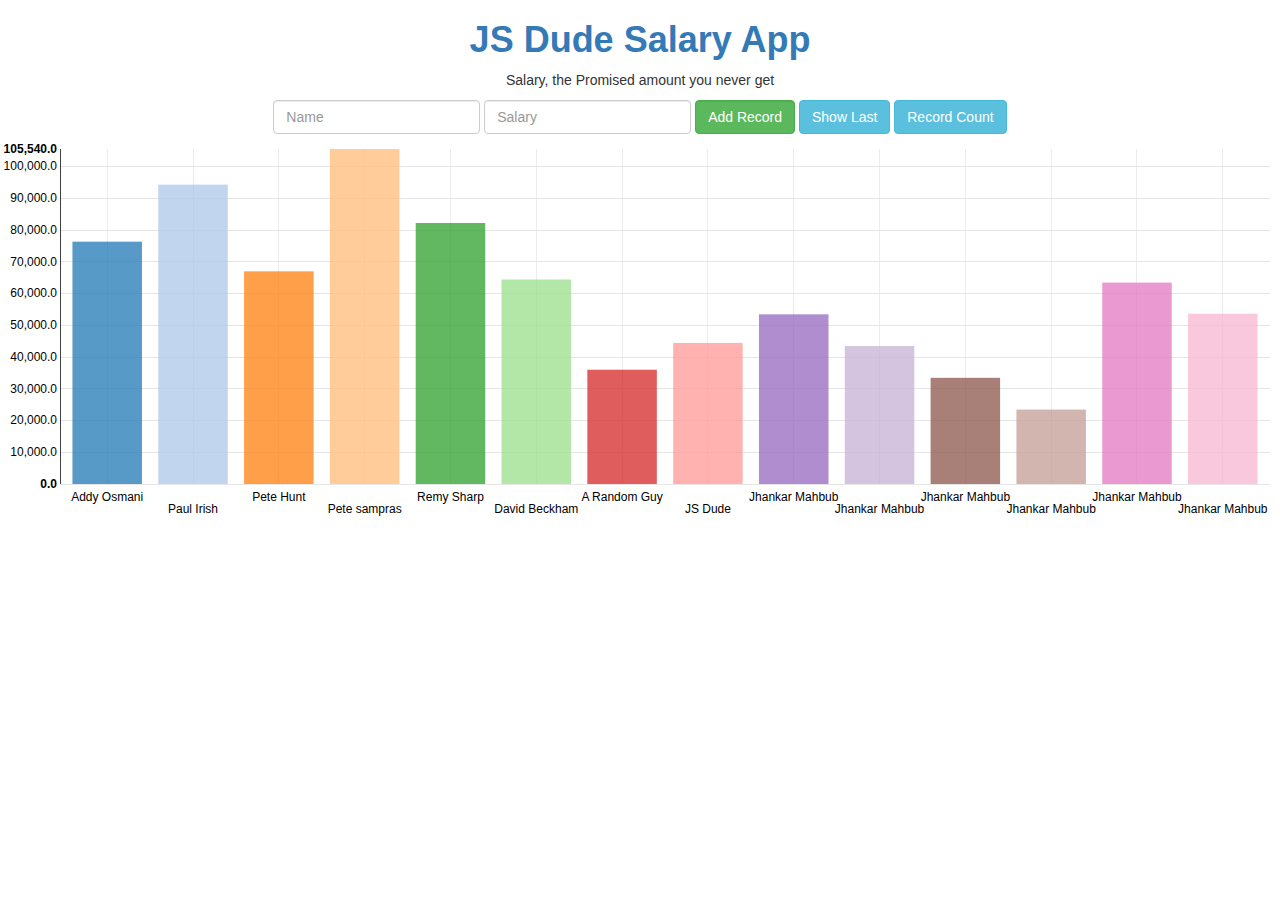
<file: index.html>
<html>
  <head>
    <title>JS Dude Salary App2</title>
    <link rel="shortcut icon" type="image/x-icon" href="images/favicon.png" />
    <script src="scripts/d3.js"></script>
    <script src="scripts/nv.d3.js"></script>
    <link rel="stylesheet" href="styles/bootstrap.css">
    <link rel="stylesheet" href="styles/nv.d3.css">
    <link rel="stylesheet" href="scripts/jquery-ui-1.11.4/jquery-ui.min.css">
    <style>
		#chart{
			height: 400px;
		}
		.dialog p{
			font-size: 1.2em;
		}
		#dialog-last-item span{
			font-size: 2em;
		}
		#dialog-error span{
			font-size: 1.3em;
		}
		#dialog-record-count span{
			font-size: 2.5em;
		}
    </style>
   
    <script src="scripts/jquery-2.1.4.min.js"></script>
    <script src="scripts/jquery-ui-1.11.4/jquery-ui.min.js"></script>
    <script defer src="./salaryData.js"></script>
  	<script defer src="salaryApp.js"></script>
    <script src="scripts/findEventHandlers.js"></script>
  </head>
  <body>
    <div class="text-center">
      <h1 class="text-primary"><strong>JS Dude Salary App</strong></h1>
      <p>Salary, the Promised amount you never get</small>
    </div>
    <div class="form-inline text-center">
    	<div class="form-group">
		    <input class="form-control" type='text' id='name' placeholder='Name'>
		    <input class="form-control" type='text' id='salary' placeholder='Salary'>
		    <button class="btn btn-success form-control" id="AddRecord">Add Record</button>
		    <button class="btn btn-info" id="showLast">Show Last</button>
		    <button class="btn btn-info" id="recordCount">Record Count</button>
    	</div>
    </div>
	
	<div id="chart">
    	<svg></svg>
    </div>

    <div id="dialog-last-item" class="hide dialog" title="Last Item in the Chart" >
      <p>Name: <span id="showName" class="text-success"></span></p>
      <p>Salary: <span id="showSalary" class="text-success"></span></p>
    </div>
    
    <div id="dialog-error" class="hide dialog" title="Be careful Dude !" >
      <p id="newNameLine">Name: <span id="newName" class="text-warning"></span></p>
      <p id="newSalaryLine">Salary: <span id="newSalary" class="text-warning"></span></p>
      <h2 class="text-danger">Your Boss is watching!</h2>
    </div>

	<div id="dialog-record-count" class="hide dialog" title="Number of Records" >
	  <p>Record count: <span id="numberOfRecords" class="text-success"></span></p>	  
	</div>
  <h3 class="text-primary hide">Initial Count: <span id="initial-count"></span></h3>
  </body>
</html>
</file>
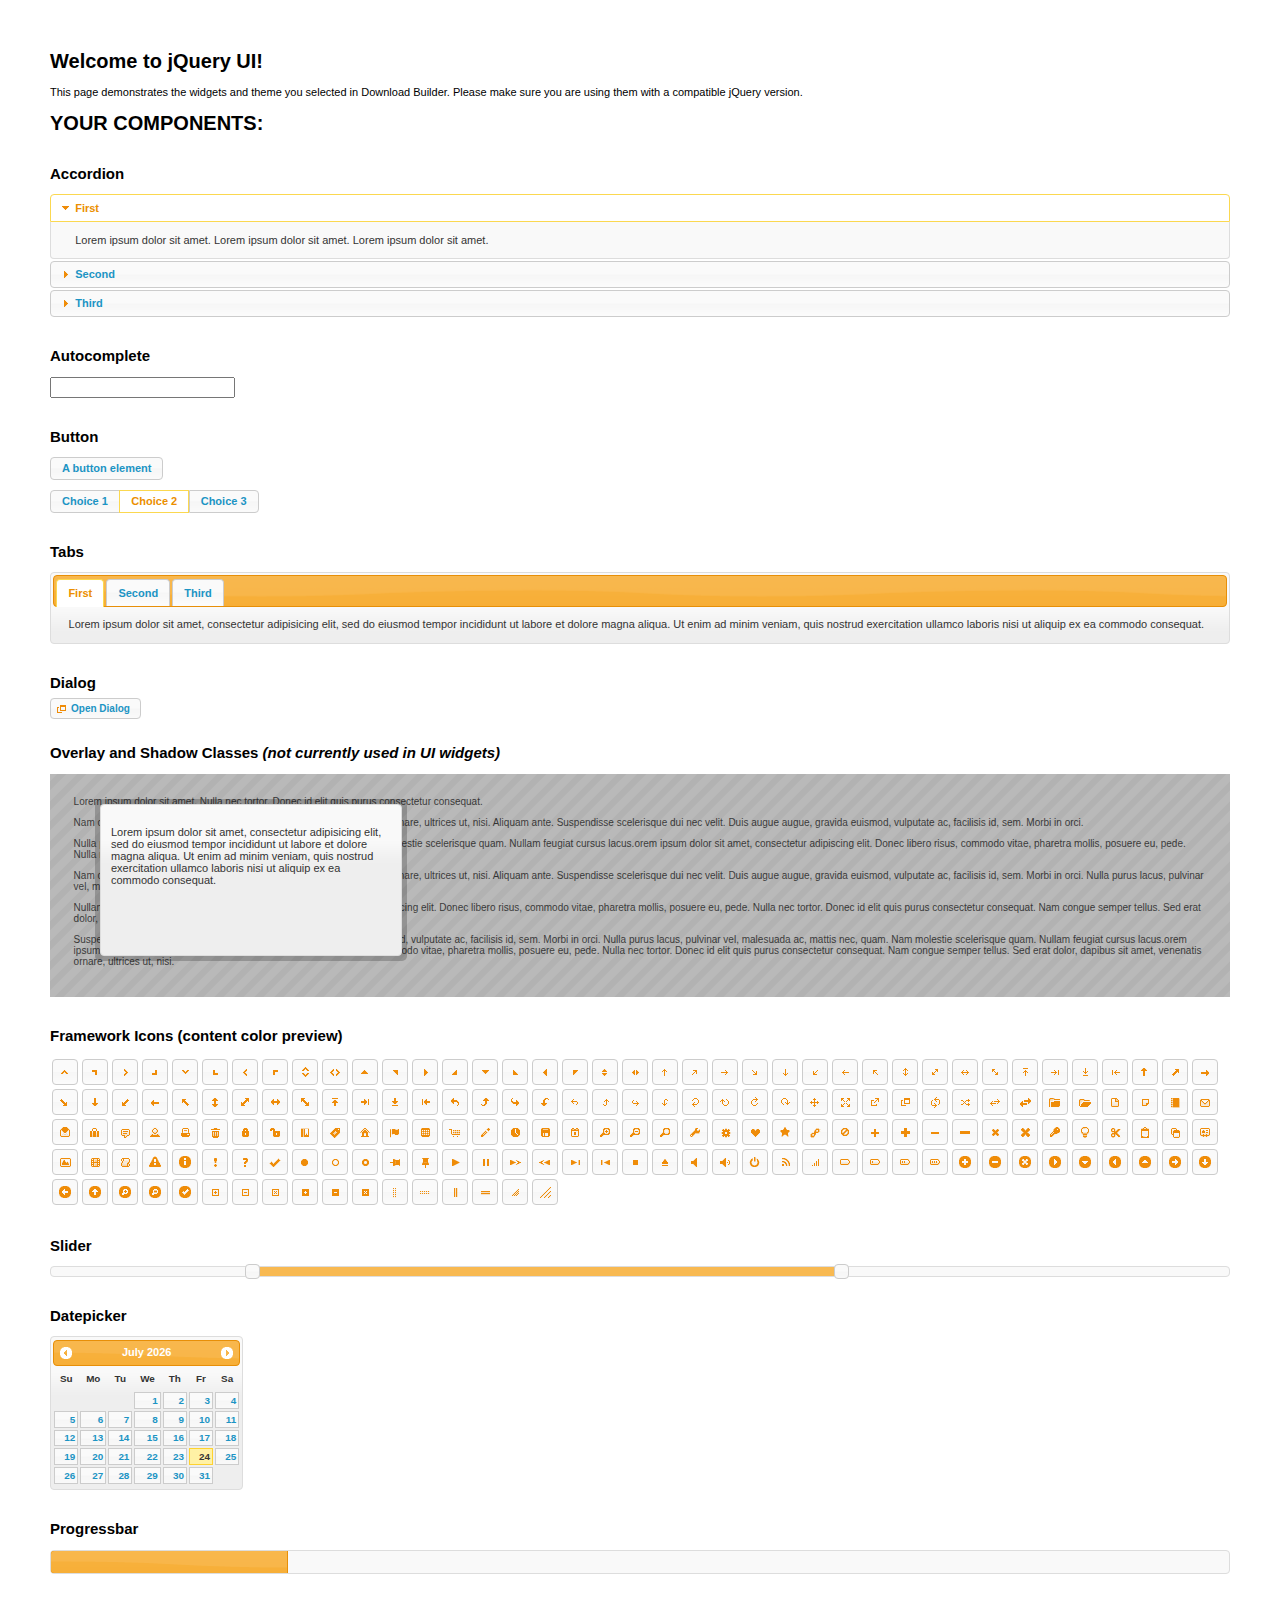
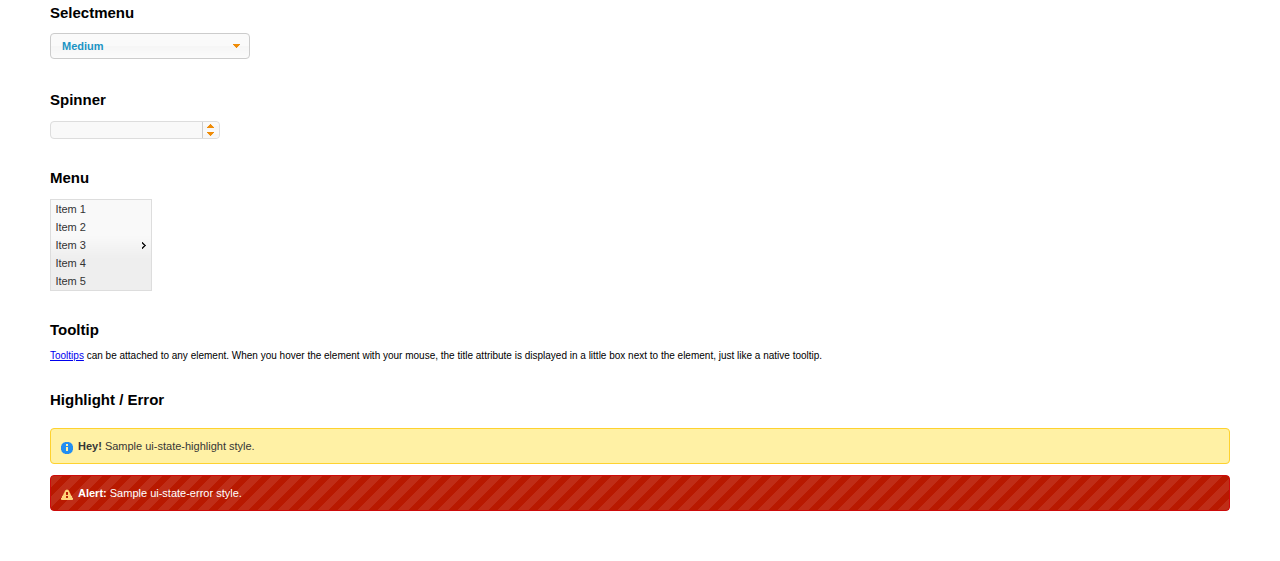
<file: scripts/jquery-ui-1.11.4/index.html>
<!doctype html>
<html lang="us">
<head>
	<meta charset="utf-8">
	<title>jQuery UI Example Page</title>
	<link href="jquery-ui.css" rel="stylesheet">
	<style>
	body{
		font: 62.5% "Trebuchet MS", sans-serif;
		margin: 50px;
	}
	.demoHeaders {
		margin-top: 2em;
	}
	#dialog-link {
		padding: .4em 1em .4em 20px;
		text-decoration: none;
		position: relative;
	}
	#dialog-link span.ui-icon {
		margin: 0 5px 0 0;
		position: absolute;
		left: .2em;
		top: 50%;
		margin-top: -8px;
	}
	#icons {
		margin: 0;
		padding: 0;
	}
	#icons li {
		margin: 2px;
		position: relative;
		padding: 4px 0;
		cursor: pointer;
		float: left;
		list-style: none;
	}
	#icons span.ui-icon {
		float: left;
		margin: 0 4px;
	}
	.fakewindowcontain .ui-widget-overlay {
		position: absolute;
	}
	select {
		width: 200px;
	}
	</style>
</head>
<body>

<h1>Welcome to jQuery UI!</h1>

<div class="ui-widget">
	<p>This page demonstrates the widgets and theme you selected in Download Builder. Please make sure you are using them with a compatible jQuery version.</p>
</div>

<h1>YOUR COMPONENTS:</h1>


<!-- Accordion -->
<h2 class="demoHeaders">Accordion</h2>
<div id="accordion">
	<h3>First</h3>
	<div>Lorem ipsum dolor sit amet. Lorem ipsum dolor sit amet. Lorem ipsum dolor sit amet.</div>
	<h3>Second</h3>
	<div>Phasellus mattis tincidunt nibh.</div>
	<h3>Third</h3>
	<div>Nam dui erat, auctor a, dignissim quis.</div>
</div>



<!-- Autocomplete -->
<h2 class="demoHeaders">Autocomplete</h2>
<div>
	<input id="autocomplete" title="type &quot;a&quot;">
</div>



<!-- Button -->
<h2 class="demoHeaders">Button</h2>
<button id="button">A button element</button>
<form style="margin-top: 1em;">
	<div id="radioset">
		<input type="radio" id="radio1" name="radio"><label for="radio1">Choice 1</label>
		<input type="radio" id="radio2" name="radio" checked="checked"><label for="radio2">Choice 2</label>
		<input type="radio" id="radio3" name="radio"><label for="radio3">Choice 3</label>
	</div>
</form>



<!-- Tabs -->
<h2 class="demoHeaders">Tabs</h2>
<div id="tabs">
	<ul>
		<li><a href="#tabs-1">First</a></li>
		<li><a href="#tabs-2">Second</a></li>
		<li><a href="#tabs-3">Third</a></li>
	</ul>
	<div id="tabs-1">Lorem ipsum dolor sit amet, consectetur adipisicing elit, sed do eiusmod tempor incididunt ut labore et dolore magna aliqua. Ut enim ad minim veniam, quis nostrud exercitation ullamco laboris nisi ut aliquip ex ea commodo consequat.</div>
	<div id="tabs-2">Phasellus mattis tincidunt nibh. Cras orci urna, blandit id, pretium vel, aliquet ornare, felis. Maecenas scelerisque sem non nisl. Fusce sed lorem in enim dictum bibendum.</div>
	<div id="tabs-3">Nam dui erat, auctor a, dignissim quis, sollicitudin eu, felis. Pellentesque nisi urna, interdum eget, sagittis et, consequat vestibulum, lacus. Mauris porttitor ullamcorper augue.</div>
</div>



<!-- Dialog NOTE: Dialog is not generated by UI in this demo so it can be visually styled in themeroller-->
<h2 class="demoHeaders">Dialog</h2>
<p><a href="#" id="dialog-link" class="ui-state-default ui-corner-all"><span class="ui-icon ui-icon-newwin"></span>Open Dialog</a></p>

<h2 class="demoHeaders">Overlay and Shadow Classes <em>(not currently used in UI widgets)</em></h2>
<div style="position: relative; width: 96%; height: 200px; padding:1% 2%; overflow:hidden;" class="fakewindowcontain">
	<p>Lorem ipsum dolor sit amet,  Nulla nec tortor. Donec id elit quis purus consectetur consequat. </p><p>Nam congue semper tellus. Sed erat dolor, dapibus sit amet, venenatis ornare, ultrices ut, nisi. Aliquam ante. Suspendisse scelerisque dui nec velit. Duis augue augue, gravida euismod, vulputate ac, facilisis id, sem. Morbi in orci. </p><p>Nulla purus lacus, pulvinar vel, malesuada ac, mattis nec, quam. Nam molestie scelerisque quam. Nullam feugiat cursus lacus.orem ipsum dolor sit amet, consectetur adipiscing elit. Donec libero risus, commodo vitae, pharetra mollis, posuere eu, pede. Nulla nec tortor. Donec id elit quis purus consectetur consequat. </p><p>Nam congue semper tellus. Sed erat dolor, dapibus sit amet, venenatis ornare, ultrices ut, nisi. Aliquam ante. Suspendisse scelerisque dui nec velit. Duis augue augue, gravida euismod, vulputate ac, facilisis id, sem. Morbi in orci. Nulla purus lacus, pulvinar vel, malesuada ac, mattis nec, quam. Nam molestie scelerisque quam. </p><p>Nullam feugiat cursus lacus.orem ipsum dolor sit amet, consectetur adipiscing elit. Donec libero risus, commodo vitae, pharetra mollis, posuere eu, pede. Nulla nec tortor. Donec id elit quis purus consectetur consequat. Nam congue semper tellus. Sed erat dolor, dapibus sit amet, venenatis ornare, ultrices ut, nisi. Aliquam ante. </p><p>Suspendisse scelerisque dui nec velit. Duis augue augue, gravida euismod, vulputate ac, facilisis id, sem. Morbi in orci. Nulla purus lacus, pulvinar vel, malesuada ac, mattis nec, quam. Nam molestie scelerisque quam. Nullam feugiat cursus lacus.orem ipsum dolor sit amet, consectetur adipiscing elit. Donec libero risus, commodo vitae, pharetra mollis, posuere eu, pede. Nulla nec tortor. Donec id elit quis purus consectetur consequat. Nam congue semper tellus. Sed erat dolor, dapibus sit amet, venenatis ornare, ultrices ut, nisi. </p>

	<!-- ui-dialog -->
	<div class="ui-overlay"><div class="ui-widget-overlay"></div><div class="ui-widget-shadow ui-corner-all" style="width: 302px; height: 152px; position: absolute; left: 50px; top: 30px;"></div></div>
	<div style="position: absolute; width: 280px; height: 130px;left: 50px; top: 30px; padding: 10px;" class="ui-widget ui-widget-content ui-corner-all">
		<div class="ui-dialog-content ui-widget-content" style="background: none; border: 0;">
			<p>Lorem ipsum dolor sit amet, consectetur adipisicing elit, sed do eiusmod tempor incididunt ut labore et dolore magna aliqua. Ut enim ad minim veniam, quis nostrud exercitation ullamco laboris nisi ut aliquip ex ea commodo consequat.</p>
		</div>
	</div>

</div>

<!-- ui-dialog -->
<div id="dialog" title="Dialog Title">
	<p>Lorem ipsum dolor sit amet, consectetur adipisicing elit, sed do eiusmod tempor incididunt ut labore et dolore magna aliqua. Ut enim ad minim veniam, quis nostrud exercitation ullamco laboris nisi ut aliquip ex ea commodo consequat.</p>
</div>



<h2 class="demoHeaders">Framework Icons (content color preview)</h2>
<ul id="icons" class="ui-widget ui-helper-clearfix">
	<li class="ui-state-default ui-corner-all" title=".ui-icon-carat-1-n"><span class="ui-icon ui-icon-carat-1-n"></span></li>
	<li class="ui-state-default ui-corner-all" title=".ui-icon-carat-1-ne"><span class="ui-icon ui-icon-carat-1-ne"></span></li>
	<li class="ui-state-default ui-corner-all" title=".ui-icon-carat-1-e"><span class="ui-icon ui-icon-carat-1-e"></span></li>
	<li class="ui-state-default ui-corner-all" title=".ui-icon-carat-1-se"><span class="ui-icon ui-icon-carat-1-se"></span></li>
	<li class="ui-state-default ui-corner-all" title=".ui-icon-carat-1-s"><span class="ui-icon ui-icon-carat-1-s"></span></li>
	<li class="ui-state-default ui-corner-all" title=".ui-icon-carat-1-sw"><span class="ui-icon ui-icon-carat-1-sw"></span></li>
	<li class="ui-state-default ui-corner-all" title=".ui-icon-carat-1-w"><span class="ui-icon ui-icon-carat-1-w"></span></li>
	<li class="ui-state-default ui-corner-all" title=".ui-icon-carat-1-nw"><span class="ui-icon ui-icon-carat-1-nw"></span></li>
	<li class="ui-state-default ui-corner-all" title=".ui-icon-carat-2-n-s"><span class="ui-icon ui-icon-carat-2-n-s"></span></li>
	<li class="ui-state-default ui-corner-all" title=".ui-icon-carat-2-e-w"><span class="ui-icon ui-icon-carat-2-e-w"></span></li>
	<li class="ui-state-default ui-corner-all" title=".ui-icon-triangle-1-n"><span class="ui-icon ui-icon-triangle-1-n"></span></li>
	<li class="ui-state-default ui-corner-all" title=".ui-icon-triangle-1-ne"><span class="ui-icon ui-icon-triangle-1-ne"></span></li>
	<li class="ui-state-default ui-corner-all" title=".ui-icon-triangle-1-e"><span class="ui-icon ui-icon-triangle-1-e"></span></li>
	<li class="ui-state-default ui-corner-all" title=".ui-icon-triangle-1-se"><span class="ui-icon ui-icon-triangle-1-se"></span></li>
	<li class="ui-state-default ui-corner-all" title=".ui-icon-triangle-1-s"><span class="ui-icon ui-icon-triangle-1-s"></span></li>
	<li class="ui-state-default ui-corner-all" title=".ui-icon-triangle-1-sw"><span class="ui-icon ui-icon-triangle-1-sw"></span></li>
	<li class="ui-state-default ui-corner-all" title=".ui-icon-triangle-1-w"><span class="ui-icon ui-icon-triangle-1-w"></span></li>
	<li class="ui-state-default ui-corner-all" title=".ui-icon-triangle-1-nw"><span class="ui-icon ui-icon-triangle-1-nw"></span></li>
	<li class="ui-state-default ui-corner-all" title=".ui-icon-triangle-2-n-s"><span class="ui-icon ui-icon-triangle-2-n-s"></span></li>
	<li class="ui-state-default ui-corner-all" title=".ui-icon-triangle-2-e-w"><span class="ui-icon ui-icon-triangle-2-e-w"></span></li>
	<li class="ui-state-default ui-corner-all" title=".ui-icon-arrow-1-n"><span class="ui-icon ui-icon-arrow-1-n"></span></li>
	<li class="ui-state-default ui-corner-all" title=".ui-icon-arrow-1-ne"><span class="ui-icon ui-icon-arrow-1-ne"></span></li>
	<li class="ui-state-default ui-corner-all" title=".ui-icon-arrow-1-e"><span class="ui-icon ui-icon-arrow-1-e"></span></li>
	<li class="ui-state-default ui-corner-all" title=".ui-icon-arrow-1-se"><span class="ui-icon ui-icon-arrow-1-se"></span></li>
	<li class="ui-state-default ui-corner-all" title=".ui-icon-arrow-1-s"><span class="ui-icon ui-icon-arrow-1-s"></span></li>
	<li class="ui-state-default ui-corner-all" title=".ui-icon-arrow-1-sw"><span class="ui-icon ui-icon-arrow-1-sw"></span></li>
	<li class="ui-state-default ui-corner-all" title=".ui-icon-arrow-1-w"><span class="ui-icon ui-icon-arrow-1-w"></span></li>
	<li class="ui-state-default ui-corner-all" title=".ui-icon-arrow-1-nw"><span class="ui-icon ui-icon-arrow-1-nw"></span></li>
	<li class="ui-state-default ui-corner-all" title=".ui-icon-arrow-2-n-s"><span class="ui-icon ui-icon-arrow-2-n-s"></span></li>
	<li class="ui-state-default ui-corner-all" title=".ui-icon-arrow-2-ne-sw"><span class="ui-icon ui-icon-arrow-2-ne-sw"></span></li>
	<li class="ui-state-default ui-corner-all" title=".ui-icon-arrow-2-e-w"><span class="ui-icon ui-icon-arrow-2-e-w"></span></li>
	<li class="ui-state-default ui-corner-all" title=".ui-icon-arrow-2-se-nw"><span class="ui-icon ui-icon-arrow-2-se-nw"></span></li>
	<li class="ui-state-default ui-corner-all" title=".ui-icon-arrowstop-1-n"><span class="ui-icon ui-icon-arrowstop-1-n"></span></li>
	<li class="ui-state-default ui-corner-all" title=".ui-icon-arrowstop-1-e"><span class="ui-icon ui-icon-arrowstop-1-e"></span></li>
	<li class="ui-state-default ui-corner-all" title=".ui-icon-arrowstop-1-s"><span class="ui-icon ui-icon-arrowstop-1-s"></span></li>
	<li class="ui-state-default ui-corner-all" title=".ui-icon-arrowstop-1-w"><span class="ui-icon ui-icon-arrowstop-1-w"></span></li>
	<li class="ui-state-default ui-corner-all" title=".ui-icon-arrowthick-1-n"><span class="ui-icon ui-icon-arrowthick-1-n"></span></li>
	<li class="ui-state-default ui-corner-all" title=".ui-icon-arrowthick-1-ne"><span class="ui-icon ui-icon-arrowthick-1-ne"></span></li>
	<li class="ui-state-default ui-corner-all" title=".ui-icon-arrowthick-1-e"><span class="ui-icon ui-icon-arrowthick-1-e"></span></li>
	<li class="ui-state-default ui-corner-all" title=".ui-icon-arrowthick-1-se"><span class="ui-icon ui-icon-arrowthick-1-se"></span></li>
	<li class="ui-state-default ui-corner-all" title=".ui-icon-arrowthick-1-s"><span class="ui-icon ui-icon-arrowthick-1-s"></span></li>
	<li class="ui-state-default ui-corner-all" title=".ui-icon-arrowthick-1-sw"><span class="ui-icon ui-icon-arrowthick-1-sw"></span></li>
	<li class="ui-state-default ui-corner-all" title=".ui-icon-arrowthick-1-w"><span class="ui-icon ui-icon-arrowthick-1-w"></span></li>
	<li class="ui-state-default ui-corner-all" title=".ui-icon-arrowthick-1-nw"><span class="ui-icon ui-icon-arrowthick-1-nw"></span></li>
	<li class="ui-state-default ui-corner-all" title=".ui-icon-arrowthick-2-n-s"><span class="ui-icon ui-icon-arrowthick-2-n-s"></span></li>
	<li class="ui-state-default ui-corner-all" title=".ui-icon-arrowthick-2-ne-sw"><span class="ui-icon ui-icon-arrowthick-2-ne-sw"></span></li>
	<li class="ui-state-default ui-corner-all" title=".ui-icon-arrowthick-2-e-w"><span class="ui-icon ui-icon-arrowthick-2-e-w"></span></li>
	<li class="ui-state-default ui-corner-all" title=".ui-icon-arrowthick-2-se-nw"><span class="ui-icon ui-icon-arrowthick-2-se-nw"></span></li>
	<li class="ui-state-default ui-corner-all" title=".ui-icon-arrowthickstop-1-n"><span class="ui-icon ui-icon-arrowthickstop-1-n"></span></li>
	<li class="ui-state-default ui-corner-all" title=".ui-icon-arrowthickstop-1-e"><span class="ui-icon ui-icon-arrowthickstop-1-e"></span></li>
	<li class="ui-state-default ui-corner-all" title=".ui-icon-arrowthickstop-1-s"><span class="ui-icon ui-icon-arrowthickstop-1-s"></span></li>
	<li class="ui-state-default ui-corner-all" title=".ui-icon-arrowthickstop-1-w"><span class="ui-icon ui-icon-arrowthickstop-1-w"></span></li>
	<li class="ui-state-default ui-corner-all" title=".ui-icon-arrowreturnthick-1-w"><span class="ui-icon ui-icon-arrowreturnthick-1-w"></span></li>
	<li class="ui-state-default ui-corner-all" title=".ui-icon-arrowreturnthick-1-n"><span class="ui-icon ui-icon-arrowreturnthick-1-n"></span></li>
	<li class="ui-state-default ui-corner-all" title=".ui-icon-arrowreturnthick-1-e"><span class="ui-icon ui-icon-arrowreturnthick-1-e"></span></li>
	<li class="ui-state-default ui-corner-all" title=".ui-icon-arrowreturnthick-1-s"><span class="ui-icon ui-icon-arrowreturnthick-1-s"></span></li>
	<li class="ui-state-default ui-corner-all" title=".ui-icon-arrowreturn-1-w"><span class="ui-icon ui-icon-arrowreturn-1-w"></span></li>
	<li class="ui-state-default ui-corner-all" title=".ui-icon-arrowreturn-1-n"><span class="ui-icon ui-icon-arrowreturn-1-n"></span></li>
	<li class="ui-state-default ui-corner-all" title=".ui-icon-arrowreturn-1-e"><span class="ui-icon ui-icon-arrowreturn-1-e"></span></li>
	<li class="ui-state-default ui-corner-all" title=".ui-icon-arrowreturn-1-s"><span class="ui-icon ui-icon-arrowreturn-1-s"></span></li>
	<li class="ui-state-default ui-corner-all" title=".ui-icon-arrowrefresh-1-w"><span class="ui-icon ui-icon-arrowrefresh-1-w"></span></li>
	<li class="ui-state-default ui-corner-all" title=".ui-icon-arrowrefresh-1-n"><span class="ui-icon ui-icon-arrowrefresh-1-n"></span></li>
	<li class="ui-state-default ui-corner-all" title=".ui-icon-arrowrefresh-1-e"><span class="ui-icon ui-icon-arrowrefresh-1-e"></span></li>
	<li class="ui-state-default ui-corner-all" title=".ui-icon-arrowrefresh-1-s"><span class="ui-icon ui-icon-arrowrefresh-1-s"></span></li>
	<li class="ui-state-default ui-corner-all" title=".ui-icon-arrow-4"><span class="ui-icon ui-icon-arrow-4"></span></li>
	<li class="ui-state-default ui-corner-all" title=".ui-icon-arrow-4-diag"><span class="ui-icon ui-icon-arrow-4-diag"></span></li>
	<li class="ui-state-default ui-corner-all" title=".ui-icon-extlink"><span class="ui-icon ui-icon-extlink"></span></li>
	<li class="ui-state-default ui-corner-all" title=".ui-icon-newwin"><span class="ui-icon ui-icon-newwin"></span></li>
	<li class="ui-state-default ui-corner-all" title=".ui-icon-refresh"><span class="ui-icon ui-icon-refresh"></span></li>
	<li class="ui-state-default ui-corner-all" title=".ui-icon-shuffle"><span class="ui-icon ui-icon-shuffle"></span></li>
	<li class="ui-state-default ui-corner-all" title=".ui-icon-transfer-e-w"><span class="ui-icon ui-icon-transfer-e-w"></span></li>
	<li class="ui-state-default ui-corner-all" title=".ui-icon-transferthick-e-w"><span class="ui-icon ui-icon-transferthick-e-w"></span></li>
	<li class="ui-state-default ui-corner-all" title=".ui-icon-folder-collapsed"><span class="ui-icon ui-icon-folder-collapsed"></span></li>
	<li class="ui-state-default ui-corner-all" title=".ui-icon-folder-open"><span class="ui-icon ui-icon-folder-open"></span></li>
	<li class="ui-state-default ui-corner-all" title=".ui-icon-document"><span class="ui-icon ui-icon-document"></span></li>
	<li class="ui-state-default ui-corner-all" title=".ui-icon-document-b"><span class="ui-icon ui-icon-document-b"></span></li>
	<li class="ui-state-default ui-corner-all" title=".ui-icon-note"><span class="ui-icon ui-icon-note"></span></li>
	<li class="ui-state-default ui-corner-all" title=".ui-icon-mail-closed"><span class="ui-icon ui-icon-mail-closed"></span></li>
	<li class="ui-state-default ui-corner-all" title=".ui-icon-mail-open"><span class="ui-icon ui-icon-mail-open"></span></li>
	<li class="ui-state-default ui-corner-all" title=".ui-icon-suitcase"><span class="ui-icon ui-icon-suitcase"></span></li>
	<li class="ui-state-default ui-corner-all" title=".ui-icon-comment"><span class="ui-icon ui-icon-comment"></span></li>
	<li class="ui-state-default ui-corner-all" title=".ui-icon-person"><span class="ui-icon ui-icon-person"></span></li>
	<li class="ui-state-default ui-corner-all" title=".ui-icon-print"><span class="ui-icon ui-icon-print"></span></li>
	<li class="ui-state-default ui-corner-all" title=".ui-icon-trash"><span class="ui-icon ui-icon-trash"></span></li>
	<li class="ui-state-default ui-corner-all" title=".ui-icon-locked"><span class="ui-icon ui-icon-locked"></span></li>
	<li class="ui-state-default ui-corner-all" title=".ui-icon-unlocked"><span class="ui-icon ui-icon-unlocked"></span></li>
	<li class="ui-state-default ui-corner-all" title=".ui-icon-bookmark"><span class="ui-icon ui-icon-bookmark"></span></li>
	<li class="ui-state-default ui-corner-all" title=".ui-icon-tag"><span class="ui-icon ui-icon-tag"></span></li>
	<li class="ui-state-default ui-corner-all" title=".ui-icon-home"><span class="ui-icon ui-icon-home"></span></li>
	<li class="ui-state-default ui-corner-all" title=".ui-icon-flag"><span class="ui-icon ui-icon-flag"></span></li>
	<li class="ui-state-default ui-corner-all" title=".ui-icon-calculator"><span class="ui-icon ui-icon-calculator"></span></li>
	<li class="ui-state-default ui-corner-all" title=".ui-icon-cart"><span class="ui-icon ui-icon-cart"></span></li>
	<li class="ui-state-default ui-corner-all" title=".ui-icon-pencil"><span class="ui-icon ui-icon-pencil"></span></li>
	<li class="ui-state-default ui-corner-all" title=".ui-icon-clock"><span class="ui-icon ui-icon-clock"></span></li>
	<li class="ui-state-default ui-corner-all" title=".ui-icon-disk"><span class="ui-icon ui-icon-disk"></span></li>
	<li class="ui-state-default ui-corner-all" title=".ui-icon-calendar"><span class="ui-icon ui-icon-calendar"></span></li>
	<li class="ui-state-default ui-corner-all" title=".ui-icon-zoomin"><span class="ui-icon ui-icon-zoomin"></span></li>
	<li class="ui-state-default ui-corner-all" title=".ui-icon-zoomout"><span class="ui-icon ui-icon-zoomout"></span></li>
	<li class="ui-state-default ui-corner-all" title=".ui-icon-search"><span class="ui-icon ui-icon-search"></span></li>
	<li class="ui-state-default ui-corner-all" title=".ui-icon-wrench"><span class="ui-icon ui-icon-wrench"></span></li>
	<li class="ui-state-default ui-corner-all" title=".ui-icon-gear"><span class="ui-icon ui-icon-gear"></span></li>
	<li class="ui-state-default ui-corner-all" title=".ui-icon-heart"><span class="ui-icon ui-icon-heart"></span></li>
	<li class="ui-state-default ui-corner-all" title=".ui-icon-star"><span class="ui-icon ui-icon-star"></span></li>
	<li class="ui-state-default ui-corner-all" title=".ui-icon-link"><span class="ui-icon ui-icon-link"></span></li>
	<li class="ui-state-default ui-corner-all" title=".ui-icon-cancel"><span class="ui-icon ui-icon-cancel"></span></li>
	<li class="ui-state-default ui-corner-all" title=".ui-icon-plus"><span class="ui-icon ui-icon-plus"></span></li>
	<li class="ui-state-default ui-corner-all" title=".ui-icon-plusthick"><span class="ui-icon ui-icon-plusthick"></span></li>
	<li class="ui-state-default ui-corner-all" title=".ui-icon-minus"><span class="ui-icon ui-icon-minus"></span></li>
	<li class="ui-state-default ui-corner-all" title=".ui-icon-minusthick"><span class="ui-icon ui-icon-minusthick"></span></li>
	<li class="ui-state-default ui-corner-all" title=".ui-icon-close"><span class="ui-icon ui-icon-close"></span></li>
	<li class="ui-state-default ui-corner-all" title=".ui-icon-closethick"><span class="ui-icon ui-icon-closethick"></span></li>
	<li class="ui-state-default ui-corner-all" title=".ui-icon-key"><span class="ui-icon ui-icon-key"></span></li>
	<li class="ui-state-default ui-corner-all" title=".ui-icon-lightbulb"><span class="ui-icon ui-icon-lightbulb"></span></li>
	<li class="ui-state-default ui-corner-all" title=".ui-icon-scissors"><span class="ui-icon ui-icon-scissors"></span></li>
	<li class="ui-state-default ui-corner-all" title=".ui-icon-clipboard"><span class="ui-icon ui-icon-clipboard"></span></li>
	<li class="ui-state-default ui-corner-all" title=".ui-icon-copy"><span class="ui-icon ui-icon-copy"></span></li>
	<li class="ui-state-default ui-corner-all" title=".ui-icon-contact"><span class="ui-icon ui-icon-contact"></span></li>
	<li class="ui-state-default ui-corner-all" title=".ui-icon-image"><span class="ui-icon ui-icon-image"></span></li>
	<li class="ui-state-default ui-corner-all" title=".ui-icon-video"><span class="ui-icon ui-icon-video"></span></li>
	<li class="ui-state-default ui-corner-all" title=".ui-icon-script"><span class="ui-icon ui-icon-script"></span></li>
	<li class="ui-state-default ui-corner-all" title=".ui-icon-alert"><span class="ui-icon ui-icon-alert"></span></li>
	<li class="ui-state-default ui-corner-all" title=".ui-icon-info"><span class="ui-icon ui-icon-info"></span></li>
	<li class="ui-state-default ui-corner-all" title=".ui-icon-notice"><span class="ui-icon ui-icon-notice"></span></li>
	<li class="ui-state-default ui-corner-all" title=".ui-icon-help"><span class="ui-icon ui-icon-help"></span></li>
	<li class="ui-state-default ui-corner-all" title=".ui-icon-check"><span class="ui-icon ui-icon-check"></span></li>
	<li class="ui-state-default ui-corner-all" title=".ui-icon-bullet"><span class="ui-icon ui-icon-bullet"></span></li>
	<li class="ui-state-default ui-corner-all" title=".ui-icon-radio-off"><span class="ui-icon ui-icon-radio-off"></span></li>
	<li class="ui-state-default ui-corner-all" title=".ui-icon-radio-on"><span class="ui-icon ui-icon-radio-on"></span></li>
	<li class="ui-state-default ui-corner-all" title=".ui-icon-pin-w"><span class="ui-icon ui-icon-pin-w"></span></li>
	<li class="ui-state-default ui-corner-all" title=".ui-icon-pin-s"><span class="ui-icon ui-icon-pin-s"></span></li>
	<li class="ui-state-default ui-corner-all" title=".ui-icon-play"><span class="ui-icon ui-icon-play"></span></li>
	<li class="ui-state-default ui-corner-all" title=".ui-icon-pause"><span class="ui-icon ui-icon-pause"></span></li>
	<li class="ui-state-default ui-corner-all" title=".ui-icon-seek-next"><span class="ui-icon ui-icon-seek-next"></span></li>
	<li class="ui-state-default ui-corner-all" title=".ui-icon-seek-prev"><span class="ui-icon ui-icon-seek-prev"></span></li>
	<li class="ui-state-default ui-corner-all" title=".ui-icon-seek-end"><span class="ui-icon ui-icon-seek-end"></span></li>
	<li class="ui-state-default ui-corner-all" title=".ui-icon-seek-first"><span class="ui-icon ui-icon-seek-first"></span></li>
	<li class="ui-state-default ui-corner-all" title=".ui-icon-stop"><span class="ui-icon ui-icon-stop"></span></li>
	<li class="ui-state-default ui-corner-all" title=".ui-icon-eject"><span class="ui-icon ui-icon-eject"></span></li>
	<li class="ui-state-default ui-corner-all" title=".ui-icon-volume-off"><span class="ui-icon ui-icon-volume-off"></span></li>
	<li class="ui-state-default ui-corner-all" title=".ui-icon-volume-on"><span class="ui-icon ui-icon-volume-on"></span></li>
	<li class="ui-state-default ui-corner-all" title=".ui-icon-power"><span class="ui-icon ui-icon-power"></span></li>
	<li class="ui-state-default ui-corner-all" title=".ui-icon-signal-diag"><span class="ui-icon ui-icon-signal-diag"></span></li>
	<li class="ui-state-default ui-corner-all" title=".ui-icon-signal"><span class="ui-icon ui-icon-signal"></span></li>
	<li class="ui-state-default ui-corner-all" title=".ui-icon-battery-0"><span class="ui-icon ui-icon-battery-0"></span></li>
	<li class="ui-state-default ui-corner-all" title=".ui-icon-battery-1"><span class="ui-icon ui-icon-battery-1"></span></li>
	<li class="ui-state-default ui-corner-all" title=".ui-icon-battery-2"><span class="ui-icon ui-icon-battery-2"></span></li>
	<li class="ui-state-default ui-corner-all" title=".ui-icon-battery-3"><span class="ui-icon ui-icon-battery-3"></span></li>
	<li class="ui-state-default ui-corner-all" title=".ui-icon-circle-plus"><span class="ui-icon ui-icon-circle-plus"></span></li>
	<li class="ui-state-default ui-corner-all" title=".ui-icon-circle-minus"><span class="ui-icon ui-icon-circle-minus"></span></li>
	<li class="ui-state-default ui-corner-all" title=".ui-icon-circle-close"><span class="ui-icon ui-icon-circle-close"></span></li>
	<li class="ui-state-default ui-corner-all" title=".ui-icon-circle-triangle-e"><span class="ui-icon ui-icon-circle-triangle-e"></span></li>
	<li class="ui-state-default ui-corner-all" title=".ui-icon-circle-triangle-s"><span class="ui-icon ui-icon-circle-triangle-s"></span></li>
	<li class="ui-state-default ui-corner-all" title=".ui-icon-circle-triangle-w"><span class="ui-icon ui-icon-circle-triangle-w"></span></li>
	<li class="ui-state-default ui-corner-all" title=".ui-icon-circle-triangle-n"><span class="ui-icon ui-icon-circle-triangle-n"></span></li>
	<li class="ui-state-default ui-corner-all" title=".ui-icon-circle-arrow-e"><span class="ui-icon ui-icon-circle-arrow-e"></span></li>
	<li class="ui-state-default ui-corner-all" title=".ui-icon-circle-arrow-s"><span class="ui-icon ui-icon-circle-arrow-s"></span></li>
	<li class="ui-state-default ui-corner-all" title=".ui-icon-circle-arrow-w"><span class="ui-icon ui-icon-circle-arrow-w"></span></li>
	<li class="ui-state-default ui-corner-all" title=".ui-icon-circle-arrow-n"><span class="ui-icon ui-icon-circle-arrow-n"></span></li>
	<li class="ui-state-default ui-corner-all" title=".ui-icon-circle-zoomin"><span class="ui-icon ui-icon-circle-zoomin"></span></li>
	<li class="ui-state-default ui-corner-all" title=".ui-icon-circle-zoomout"><span class="ui-icon ui-icon-circle-zoomout"></span></li>
	<li class="ui-state-default ui-corner-all" title=".ui-icon-circle-check"><span class="ui-icon ui-icon-circle-check"></span></li>
	<li class="ui-state-default ui-corner-all" title=".ui-icon-circlesmall-plus"><span class="ui-icon ui-icon-circlesmall-plus"></span></li>
	<li class="ui-state-default ui-corner-all" title=".ui-icon-circlesmall-minus"><span class="ui-icon ui-icon-circlesmall-minus"></span></li>
	<li class="ui-state-default ui-corner-all" title=".ui-icon-circlesmall-close"><span class="ui-icon ui-icon-circlesmall-close"></span></li>
	<li class="ui-state-default ui-corner-all" title=".ui-icon-squaresmall-plus"><span class="ui-icon ui-icon-squaresmall-plus"></span></li>
	<li class="ui-state-default ui-corner-all" title=".ui-icon-squaresmall-minus"><span class="ui-icon ui-icon-squaresmall-minus"></span></li>
	<li class="ui-state-default ui-corner-all" title=".ui-icon-squaresmall-close"><span class="ui-icon ui-icon-squaresmall-close"></span></li>
	<li class="ui-state-default ui-corner-all" title=".ui-icon-grip-dotted-vertical"><span class="ui-icon ui-icon-grip-dotted-vertical"></span></li>
	<li class="ui-state-default ui-corner-all" title=".ui-icon-grip-dotted-horizontal"><span class="ui-icon ui-icon-grip-dotted-horizontal"></span></li>
	<li class="ui-state-default ui-corner-all" title=".ui-icon-grip-solid-vertical"><span class="ui-icon ui-icon-grip-solid-vertical"></span></li>
	<li class="ui-state-default ui-corner-all" title=".ui-icon-grip-solid-horizontal"><span class="ui-icon ui-icon-grip-solid-horizontal"></span></li>
	<li class="ui-state-default ui-corner-all" title=".ui-icon-gripsmall-diagonal-se"><span class="ui-icon ui-icon-gripsmall-diagonal-se"></span></li>
	<li class="ui-state-default ui-corner-all" title=".ui-icon-grip-diagonal-se"><span class="ui-icon ui-icon-grip-diagonal-se"></span></li>
</ul>


<!-- Slider -->
<h2 class="demoHeaders">Slider</h2>
<div id="slider"></div>



<!-- Datepicker -->
<h2 class="demoHeaders">Datepicker</h2>
<div id="datepicker"></div>



<!-- Progressbar -->
<h2 class="demoHeaders">Progressbar</h2>
<div id="progressbar"></div>



<!-- Progressbar -->
<h2 class="demoHeaders">Selectmenu</h2>
<select id="selectmenu">
	<option>Slower</option>
	<option>Slow</option>
	<option selected="selected">Medium</option>
	<option>Fast</option>
	<option>Faster</option>
</select>



<!-- Spinner -->
<h2 class="demoHeaders">Spinner</h2>
<input id="spinner">



<!-- Menu -->
<h2 class="demoHeaders">Menu</h2>
<ul style="width:100px;" id="menu">
	<li>Item 1</li>
	<li>Item 2</li>
	<li>Item 3
		<ul>
			<li>Item 3-1</li>
			<li>Item 3-2</li>
			<li>Item 3-3</li>
			<li>Item 3-4</li>
			<li>Item 3-5</li>
		</ul>
	</li>
	<li>Item 4</li>
	<li>Item 5</li>
</ul>



<!-- Tooltip -->
<h2 class="demoHeaders">Tooltip</h2>
<p id="tooltip">
	<a href="#" title="That&apos;s what this widget is">Tooltips</a> can be attached to any element. When you hover
the element with your mouse, the title attribute is displayed in a little box next to the element, just like a native tooltip.
</p>


<!-- Highlight / Error -->
<h2 class="demoHeaders">Highlight / Error</h2>
<div class="ui-widget">
	<div class="ui-state-highlight ui-corner-all" style="margin-top: 20px; padding: 0 .7em;">
		<p><span class="ui-icon ui-icon-info" style="float: left; margin-right: .3em;"></span>
		<strong>Hey!</strong> Sample ui-state-highlight style.</p>
	</div>
</div>
<br>
<div class="ui-widget">
	<div class="ui-state-error ui-corner-all" style="padding: 0 .7em;">
		<p><span class="ui-icon ui-icon-alert" style="float: left; margin-right: .3em;"></span>
		<strong>Alert:</strong> Sample ui-state-error style.</p>
	</div>
</div>

<script src="external/jquery/jquery.js"></script>
<script src="jquery-ui.js"></script>
<script>

$( "#accordion" ).accordion();



var availableTags = [
	"ActionScript",
	"AppleScript",
	"Asp",
	"BASIC",
	"C",
	"C++",
	"Clojure",
	"COBOL",
	"ColdFusion",
	"Erlang",
	"Fortran",
	"Groovy",
	"Haskell",
	"Java",
	"JavaScript",
	"Lisp",
	"Perl",
	"PHP",
	"Python",
	"Ruby",
	"Scala",
	"Scheme"
];
$( "#autocomplete" ).autocomplete({
	source: availableTags
});



$( "#button" ).button();
$( "#radioset" ).buttonset();



$( "#tabs" ).tabs();



$( "#dialog" ).dialog({
	autoOpen: false,
	width: 400,
	buttons: [
		{
			text: "Ok",
			click: function() {
				$( this ).dialog( "close" );
			}
		},
		{
			text: "Cancel",
			click: function() {
				$( this ).dialog( "close" );
			}
		}
	]
});

// Link to open the dialog
$( "#dialog-link" ).click(function( event ) {
	$( "#dialog" ).dialog( "open" );
	event.preventDefault();
});



$( "#datepicker" ).datepicker({
	inline: true
});



$( "#slider" ).slider({
	range: true,
	values: [ 17, 67 ]
});



$( "#progressbar" ).progressbar({
	value: 20
});



$( "#spinner" ).spinner();



$( "#menu" ).menu();



$( "#tooltip" ).tooltip();



$( "#selectmenu" ).selectmenu();


// Hover states on the static widgets
$( "#dialog-link, #icons li" ).hover(
	function() {
		$( this ).addClass( "ui-state-hover" );
	},
	function() {
		$( this ).removeClass( "ui-state-hover" );
	}
);
</script>
</body>
</html>
</file>
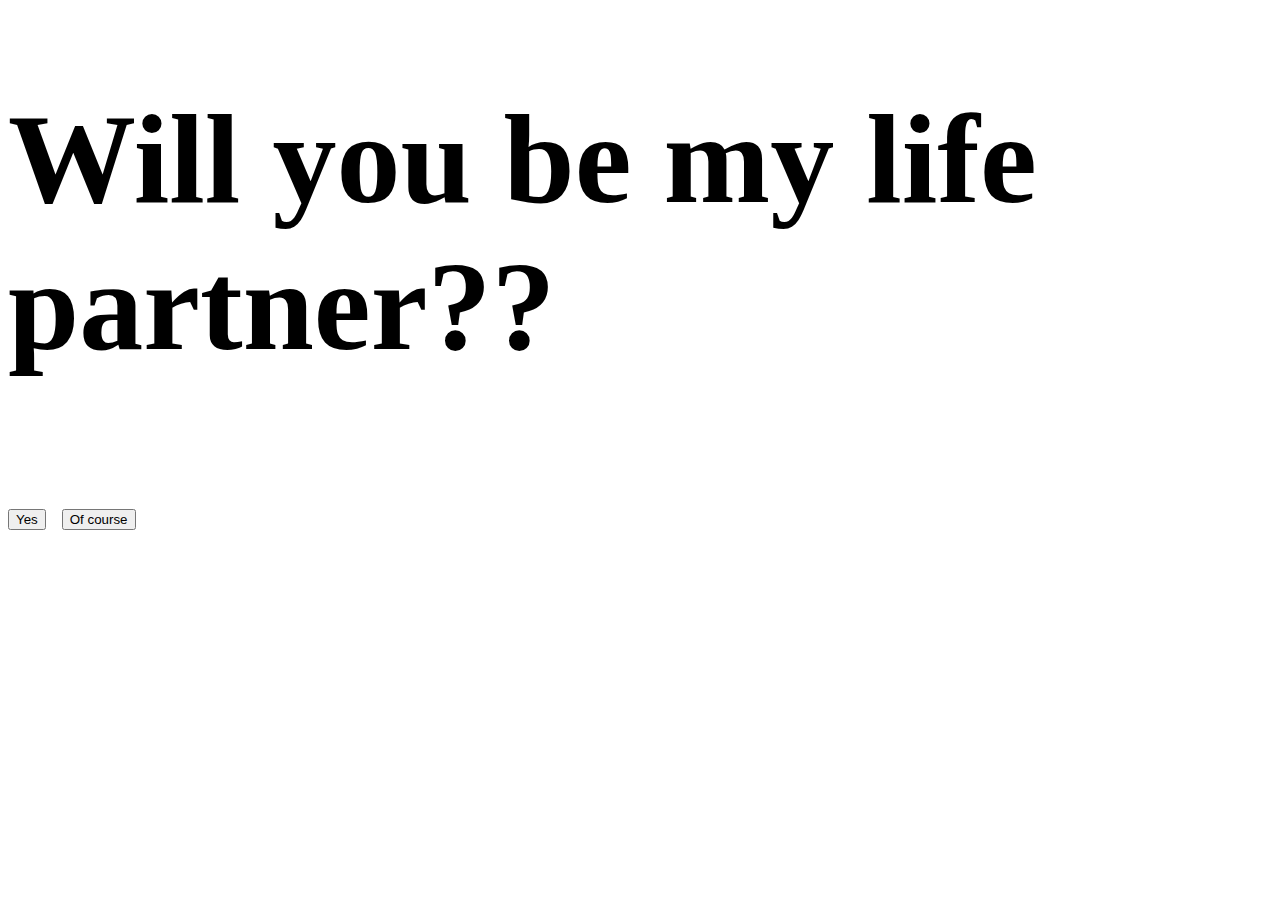
<file: propose.html>
<!DOCTYPE html>
<html lang="en">
<head>
    <meta charset="UTF-8">
    <meta name="viewport" content="width=device-width, initial-scale=1.0">
    <meta http-equiv="X-UA-Compatible" content="ie=edge">
    <title>Document</title>

</head>
<body>
    <div style="font-size: 4em;">
        <h1>Will you be my life partner??</h1>
        <button>Yes</button>
        <button>Of course</button>
    </div>
</body>
</html>
</file>
<file: styles/nv.d3.css>
/* nvd3 version 1.8.1-dev (https://github.com/novus/nvd3) 2015-07-14 */
.nvd3 .nv-axis {
    pointer-events:none;
    opacity: 1;
}

.nvd3 .nv-axis path {
    fill: none;
    stroke: #000;
    stroke-opacity: .75;
    shape-rendering: crispEdges;
}

.nvd3 .nv-axis path.domain {
    stroke-opacity: .75;
}

.nvd3 .nv-axis.nv-x path.domain {
    stroke-opacity: 0;
}

.nvd3 .nv-axis line {
    fill: none;
    stroke: #e5e5e5;
    shape-rendering: crispEdges;
}

.nvd3 .nv-axis .zero line,
    /*this selector may not be necessary*/ .nvd3 .nv-axis line.zero {
    stroke-opacity: .75;
}

.nvd3 .nv-axis .nv-axisMaxMin text {
    font-weight: bold;
}

.nvd3 .x  .nv-axis .nv-axisMaxMin text,
.nvd3 .x2 .nv-axis .nv-axisMaxMin text,
.nvd3 .x3 .nv-axis .nv-axisMaxMin text {
    text-anchor: middle
}

.nvd3 .nv-axis.nv-disabled {
    opacity: 0;
}

.nvd3 .nv-bars rect {
    fill-opacity: .75;

    transition: fill-opacity 250ms linear;
    -moz-transition: fill-opacity 250ms linear;
    -webkit-transition: fill-opacity 250ms linear;
}

.nvd3 .nv-bars rect.hover {
    fill-opacity: 1;
}

.nvd3 .nv-bars .hover rect {
    fill: lightblue;
}

.nvd3 .nv-bars text {
    fill: rgba(0,0,0,0);
}

.nvd3 .nv-bars .hover text {
    fill: rgba(0,0,0,1);
}

.nvd3 .nv-multibar .nv-groups rect,
.nvd3 .nv-multibarHorizontal .nv-groups rect,
.nvd3 .nv-discretebar .nv-groups rect {
    stroke-opacity: 0;

    transition: fill-opacity 250ms linear;
    -moz-transition: fill-opacity 250ms linear;
    -webkit-transition: fill-opacity 250ms linear;
}

.nvd3 .nv-multibar .nv-groups rect:hover,
.nvd3 .nv-multibarHorizontal .nv-groups rect:hover,
.nvd3 .nv-candlestickBar .nv-ticks rect:hover,
.nvd3 .nv-discretebar .nv-groups rect:hover {
    fill-opacity: 1;
}

.nvd3 .nv-discretebar .nv-groups text,
.nvd3 .nv-multibarHorizontal .nv-groups text {
    font-weight: bold;
    fill: rgba(0,0,0,1);
    stroke: rgba(0,0,0,0);
}

/* boxplot CSS */
.nvd3 .nv-boxplot circle {
  fill-opacity: 0.5;
}

.nvd3 .nv-boxplot circle:hover {
  fill-opacity: 1;
}

.nvd3 .nv-boxplot rect:hover {
  fill-opacity: 1;
}

.nvd3 line.nv-boxplot-median {
  stroke: black;
}

.nv-boxplot-tick:hover {
  stroke-width: 2.5px;
}
/* bullet */
.nvd3.nv-bullet { font: 10px sans-serif; }
.nvd3.nv-bullet .nv-measure { fill-opacity: .8; }
.nvd3.nv-bullet .nv-measure:hover { fill-opacity: 1; }
.nvd3.nv-bullet .nv-marker { stroke: #000; stroke-width: 2px; }
.nvd3.nv-bullet .nv-markerTriangle { stroke: #000; fill: #fff; stroke-width: 1.5px; }
.nvd3.nv-bullet .nv-tick line { stroke: #666; stroke-width: .5px; }
.nvd3.nv-bullet .nv-range.nv-s0 { fill: #eee; }
.nvd3.nv-bullet .nv-range.nv-s1 { fill: #ddd; }
.nvd3.nv-bullet .nv-range.nv-s2 { fill: #ccc; }
.nvd3.nv-bullet .nv-title { font-size: 14px; font-weight: bold; }
.nvd3.nv-bullet .nv-subtitle { fill: #999; }


.nvd3.nv-bullet .nv-range {
    fill: #bababa;
    fill-opacity: .4;
}
.nvd3.nv-bullet .nv-range:hover {
    fill-opacity: .7;
}

.nvd3.nv-candlestickBar .nv-ticks .nv-tick {
    stroke-width: 1px;
}

.nvd3.nv-candlestickBar .nv-ticks .nv-tick.hover {
    stroke-width: 2px;
}

.nvd3.nv-candlestickBar .nv-ticks .nv-tick.positive rect {
    stroke: #2ca02c;
    fill: #2ca02c;
}

.nvd3.nv-candlestickBar .nv-ticks .nv-tick.negative rect {
    stroke: #d62728;
    fill: #d62728;
}

.with-transitions .nv-candlestickBar .nv-ticks .nv-tick {
    transition: stroke-width 250ms linear, stroke-opacity 250ms linear;
    -moz-transition: stroke-width 250ms linear, stroke-opacity 250ms linear;
    -webkit-transition: stroke-width 250ms linear, stroke-opacity 250ms linear;

}

.nvd3.nv-candlestickBar .nv-ticks line {
    stroke: #333;
}


.nvd3 .nv-legend .nv-disabled rect {
    /*fill-opacity: 0;*/
}

.nvd3 .nv-check-box .nv-box {
    fill-opacity:0;
    stroke-width:2;
}

.nvd3 .nv-check-box .nv-check {
    fill-opacity:0;
    stroke-width:4;
}

.nvd3 .nv-series.nv-disabled .nv-check-box .nv-check {
    fill-opacity:0;
    stroke-opacity:0;
}

.nvd3 .nv-controlsWrap .nv-legend .nv-check-box .nv-check {
    opacity: 0;
}

/* line plus bar */
.nvd3.nv-linePlusBar .nv-bar rect {
    fill-opacity: .75;
}

.nvd3.nv-linePlusBar .nv-bar rect:hover {
    fill-opacity: 1;
}
.nvd3 .nv-groups path.nv-line {
    fill: none;
}

.nvd3 .nv-groups path.nv-area {
    stroke: none;
}

.nvd3.nv-line .nvd3.nv-scatter .nv-groups .nv-point {
    fill-opacity: 0;
    stroke-opacity: 0;
}

.nvd3.nv-scatter.nv-single-point .nv-groups .nv-point {
    fill-opacity: .5 !important;
    stroke-opacity: .5 !important;
}


.with-transitions .nvd3 .nv-groups .nv-point {
    transition: stroke-width 250ms linear, stroke-opacity 250ms linear;
    -moz-transition: stroke-width 250ms linear, stroke-opacity 250ms linear;
    -webkit-transition: stroke-width 250ms linear, stroke-opacity 250ms linear;

}

.nvd3.nv-scatter .nv-groups .nv-point.hover,
.nvd3 .nv-groups .nv-point.hover {
    stroke-width: 7px;
    fill-opacity: .95 !important;
    stroke-opacity: .95 !important;
}


.nvd3 .nv-point-paths path {
    stroke: #aaa;
    stroke-opacity: 0;
    fill: #eee;
    fill-opacity: 0;
}



.nvd3 .nv-indexLine {
    cursor: ew-resize;
}

/********************
 * SVG CSS
 */

/********************
  Default CSS for an svg element nvd3 used
*/
svg.nvd3-svg {
    -webkit-touch-callout: none;
    -webkit-user-select: none;
    -khtml-user-select: none;
    -ms-user-select: none;
    -moz-user-select: none;
    user-select: none;
    display: block;
    width:100%;
    height:100%;
}

/********************
  Box shadow and border radius styling
*/
.nvtooltip.with-3d-shadow, .with-3d-shadow .nvtooltip {
    -moz-box-shadow: 0 5px 10px rgba(0,0,0,.2);
    -webkit-box-shadow: 0 5px 10px rgba(0,0,0,.2);
    box-shadow: 0 5px 10px rgba(0,0,0,.2);

    -webkit-border-radius: 5px;
    -moz-border-radius: 5px;
    border-radius: 5px;
}


.nvd3 text {
    font: normal 12px Arial;
}

.nvd3 .title {
    font: bold 14px Arial;
}

.nvd3 .nv-background {
    fill: white;
    fill-opacity: 0;
}

.nvd3.nv-noData {
    font-size: 18px;
    font-weight: bold;
}


/**********
*  Brush
*/

.nv-brush .extent {
    fill-opacity: .125;
    shape-rendering: crispEdges;
}

.nv-brush .resize path {
    fill: #eee;
    stroke: #666;
}


/**********
*  Legend
*/

.nvd3 .nv-legend .nv-series {
    cursor: pointer;
}

.nvd3 .nv-legend .nv-disabled circle {
    fill-opacity: 0;
}

/* focus */
.nvd3 .nv-brush .extent {
    fill-opacity: 0 !important;
}

.nvd3 .nv-brushBackground rect {
    stroke: #000;
    stroke-width: .4;
    fill: #fff;
    fill-opacity: .7;
}


.nvd3.nv-ohlcBar .nv-ticks .nv-tick {
    stroke-width: 1px;
}

.nvd3.nv-ohlcBar .nv-ticks .nv-tick.hover {
    stroke-width: 2px;
}

.nvd3.nv-ohlcBar .nv-ticks .nv-tick.positive {
    stroke: #2ca02c;
}

.nvd3.nv-ohlcBar .nv-ticks .nv-tick.negative {
    stroke: #d62728;
}


.nvd3 .background path {
    fill: none;
    stroke: #EEE;
    stroke-opacity: .4;
    shape-rendering: crispEdges;
}

.nvd3 .foreground path {
    fill: none;
    stroke-opacity: .7;
}

.nvd3 .nv-parallelCoordinates-brush .extent 
{
    fill: #fff;
    fill-opacity: .6;
    stroke: gray;
    shape-rendering: crispEdges;
}

.nvd3 .nv-parallelCoordinates .hover  {
    fill-opacity: 1;
	stroke-width: 3px;
}


.nvd3 .missingValuesline line {
  fill: none;
  stroke: black;
  stroke-width: 1;
  stroke-opacity: 1;
  stroke-dasharray: 5, 5; 
}
.nvd3.nv-pie path {
    stroke-opacity: 0;
    transition: fill-opacity 250ms linear, stroke-width 250ms linear, stroke-opacity 250ms linear;
    -moz-transition: fill-opacity 250ms linear, stroke-width 250ms linear, stroke-opacity 250ms linear;
    -webkit-transition: fill-opacity 250ms linear, stroke-width 250ms linear, stroke-opacity 250ms linear;

}

.nvd3.nv-pie .nv-pie-title {
    font-size: 24px;
    fill: rgba(19, 196, 249, 0.59);
}

.nvd3.nv-pie .nv-slice text {
    stroke: #000;
    stroke-width: 0;
}

.nvd3.nv-pie path {
    stroke: #fff;
    stroke-width: 1px;
    stroke-opacity: 1;
}

.nvd3.nv-pie .hover path {
    fill-opacity: .7;
}
.nvd3.nv-pie .nv-label {
    pointer-events: none;
}
.nvd3.nv-pie .nv-label rect {
    fill-opacity: 0;
    stroke-opacity: 0;
}

/* scatter */
.nvd3 .nv-groups .nv-point.hover {
    stroke-width: 20px;
    stroke-opacity: .5;
}

.nvd3 .nv-scatter .nv-point.hover {
    fill-opacity: 1;
}
.nv-noninteractive {
    pointer-events: none;
}

.nv-distx, .nv-disty {
    pointer-events: none;
}

/* sparkline */
.nvd3.nv-sparkline path {
    fill: none;
}

.nvd3.nv-sparklineplus g.nv-hoverValue {
    pointer-events: none;
}

.nvd3.nv-sparklineplus .nv-hoverValue line {
    stroke: #333;
    stroke-width: 1.5px;
}

.nvd3.nv-sparklineplus,
.nvd3.nv-sparklineplus g {
    pointer-events: all;
}

.nvd3 .nv-hoverArea {
    fill-opacity: 0;
    stroke-opacity: 0;
}

.nvd3.nv-sparklineplus .nv-xValue,
.nvd3.nv-sparklineplus .nv-yValue {
    stroke-width: 0;
    font-size: .9em;
    font-weight: normal;
}

.nvd3.nv-sparklineplus .nv-yValue {
    stroke: #f66;
}

.nvd3.nv-sparklineplus .nv-maxValue {
    stroke: #2ca02c;
    fill: #2ca02c;
}

.nvd3.nv-sparklineplus .nv-minValue {
    stroke: #d62728;
    fill: #d62728;
}

.nvd3.nv-sparklineplus .nv-currentValue {
    font-weight: bold;
    font-size: 1.1em;
}
/* stacked area */
.nvd3.nv-stackedarea path.nv-area {
    fill-opacity: .7;
    stroke-opacity: 0;
    transition: fill-opacity 250ms linear, stroke-opacity 250ms linear;
    -moz-transition: fill-opacity 250ms linear, stroke-opacity 250ms linear;
    -webkit-transition: fill-opacity 250ms linear, stroke-opacity 250ms linear;
}

.nvd3.nv-stackedarea path.nv-area.hover {
    fill-opacity: .9;
}


.nvd3.nv-stackedarea .nv-groups .nv-point {
    stroke-opacity: 0;
    fill-opacity: 0;
}


.nvtooltip {
    position: absolute;
    background-color: rgba(255,255,255,1.0);
    color: rgba(0,0,0,1.0);
    padding: 1px;
    border: 1px solid rgba(0,0,0,.2);
    z-index: 10000;
    display: block;

    font-family: Arial;
    font-size: 13px;
    text-align: left;
    pointer-events: none;

    white-space: nowrap;

    -webkit-touch-callout: none;
    -webkit-user-select: none;
    -khtml-user-select: none;
    -moz-user-select: none;
    -ms-user-select: none;
    user-select: none;
}

.nvtooltip {
    background: rgba(255,255,255, 0.8);
    border: 1px solid rgba(0,0,0,0.5);
    border-radius: 4px;
}

/*Give tooltips that old fade in transition by
    putting a "with-transitions" class on the container div.
*/
.nvtooltip.with-transitions, .with-transitions .nvtooltip {
    transition: opacity 50ms linear;
    -moz-transition: opacity 50ms linear;
    -webkit-transition: opacity 50ms linear;

    transition-delay: 200ms;
    -moz-transition-delay: 200ms;
    -webkit-transition-delay: 200ms;
}

.nvtooltip.x-nvtooltip,
.nvtooltip.y-nvtooltip {
    padding: 8px;
}

.nvtooltip h3 {
    margin: 0;
    padding: 4px 14px;
    line-height: 18px;
    font-weight: normal;
    background-color: rgba(247,247,247,0.75);
    color: rgba(0,0,0,1.0);
    text-align: center;

    border-bottom: 1px solid #ebebeb;

    -webkit-border-radius: 5px 5px 0 0;
    -moz-border-radius: 5px 5px 0 0;
    border-radius: 5px 5px 0 0;
}

.nvtooltip p {
    margin: 0;
    padding: 5px 14px;
    text-align: center;
}

.nvtooltip span {
    display: inline-block;
    margin: 2px 0;
}

.nvtooltip table {
    margin: 6px;
    border-spacing:0;
}


.nvtooltip table td {
    padding: 2px 9px 2px 0;
    vertical-align: middle;
}

.nvtooltip table td.key {
    font-weight: normal;
}
.nvtooltip table td.key.total {
    font-weight: bold;
}
.nvtooltip table td.value {
    text-align: right;
    font-weight: bold;
}

.nvtooltip table tr.highlight td {
    padding: 1px 9px 1px 0;
    border-bottom-style: solid;
    border-bottom-width: 1px;
    border-top-style: solid;
    border-top-width: 1px;
}

.nvtooltip table td.legend-color-guide div {
    width: 8px;
    height: 8px;
    vertical-align: middle;
}

.nvtooltip table td.legend-color-guide div {
    width: 12px;
    height: 12px;
    border: 1px solid #999;
}

.nvtooltip .footer {
    padding: 3px;
    text-align: center;
}

.nvtooltip-pending-removal {
    pointer-events: none;
    display: none;
}


/****
Interactive Layer
*/
.nvd3 .nv-interactiveGuideLine {
    pointer-events:none;
}
.nvd3 line.nv-guideline {
    stroke: #ccc;
}
</file>
